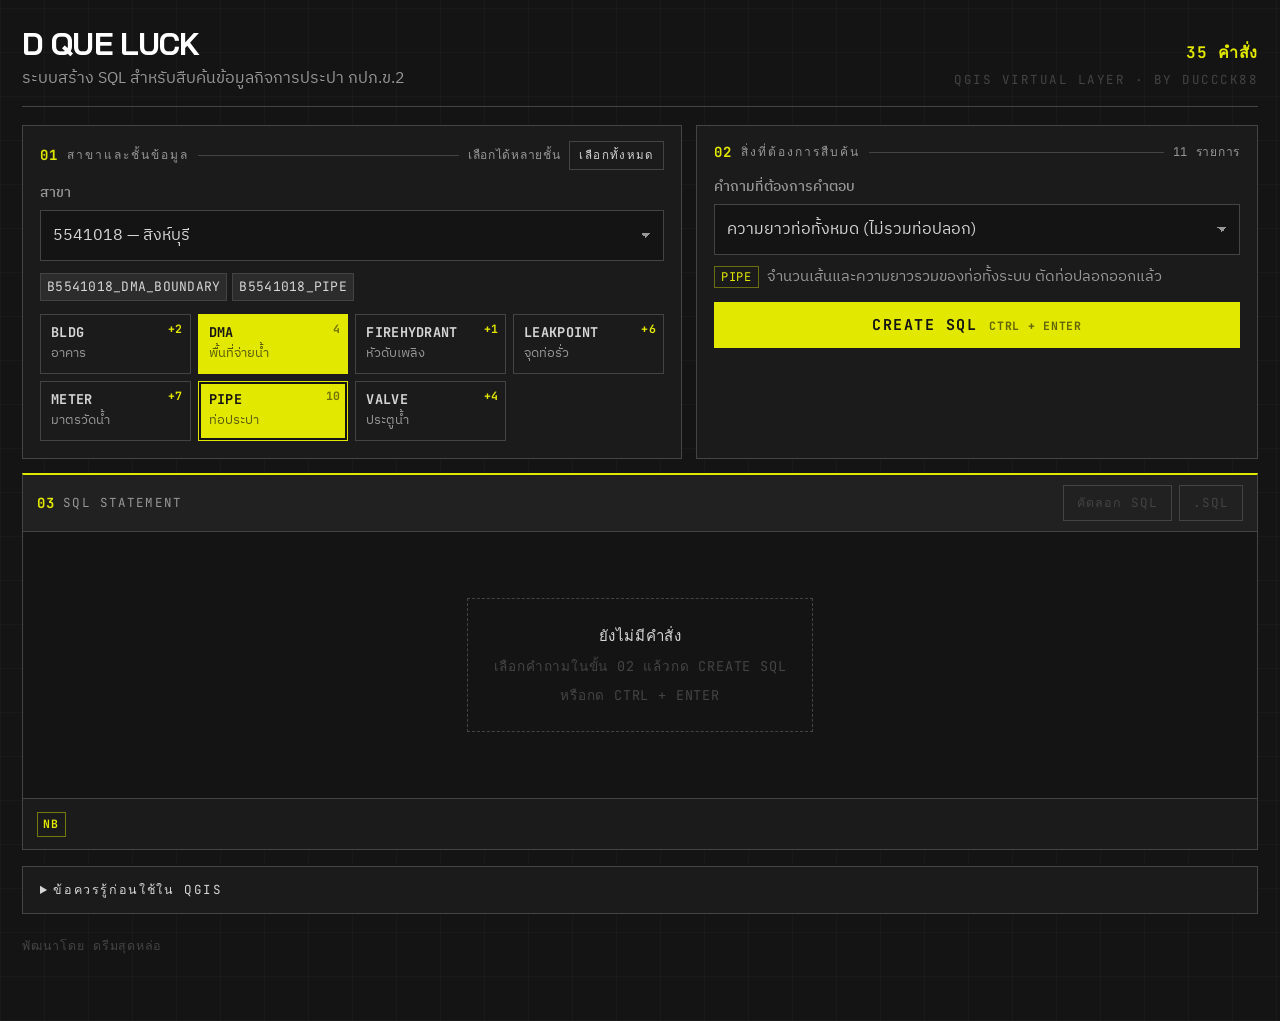
<file: index.html>
<!doctype html>
<html lang="th">
<head>
<meta charset="utf-8">
<meta name="viewport" content="width=device-width, initial-scale=1">
<title>D QUE LUCK</title>
<link rel="preconnect" href="https://fonts.googleapis.com">
<link rel="preconnect" href="https://fonts.gstatic.com" crossorigin>
<link rel="stylesheet" href="https://fonts.googleapis.com/css2?family=Bai+Jamjuree:wght@500;600;700&family=IBM+Plex+Sans+Thai:wght@300;400;500;600&family=JetBrains+Mono:wght@400;500;700&display=swap">
<style>
:root{
  --ink:#141414;      /* พื้นหลัง */
  --gray:#444444;     /* เส้นขอบ, พื้นยกระดับ */
  --mid:#979797;      /* ตัวอักษรรอง */
  --pale:#D6D6D6;     /* ตัวอักษรหลัก */
  --acid:#E2E800;     /* สีเน้น */
  --surface:#1B1B1B;
  --surface-2:#212121;
  --display:'Bai Jamjuree','Trebuchet MS',system-ui,sans-serif;
  --body:'IBM Plex Sans Thai','Bai Jamjuree',system-ui,sans-serif;
  --mono:'JetBrains Mono',ui-monospace,Consolas,monospace;
}
*{box-sizing:border-box}
html,body{margin:0}
body{
  background:var(--ink);
  background-image:
    repeating-linear-gradient(0deg,rgba(151,151,151,.045) 0 1px,transparent 1px 44px),
    repeating-linear-gradient(90deg,rgba(151,151,151,.045) 0 1px,transparent 1px 44px);
  color:var(--pale);font-family:var(--body);line-height:1.6;-webkit-font-smoothing:antialiased;
}
a{color:var(--acid)}
a:hover{color:var(--pale)}
.wrap{max-width:1280px;margin:0 auto;padding:26px 22px 64px}

/* ---------- หัวเรื่อง ---------- */
.masthead{display:flex;flex-wrap:wrap;gap:16px;align-items:flex-end;justify-content:space-between;
  padding-bottom:14px;margin-bottom:18px;border-bottom:1px solid var(--gray)}
.masthead h1{font-family:var(--display);font-weight:700;font-size:clamp(23px, 2.4vw, 31px);
  letter-spacing:-.02em;line-height:1.15;margin:0;color:#fff}
.masthead h1 i{font-style:normal;color:var(--acid)}
.masthead p{margin:6px 0 0;color:var(--mid);font-size:15.5px;max-width:62ch}
.stamp{font-family:var(--mono);font-size:12.5px;letter-spacing:.12em;text-transform:uppercase;
  color:var(--gray);text-align:right;line-height:1.9;white-space:nowrap}
.stamp b{display:block;color:var(--acid);font-weight:700;font-size:16px;letter-spacing:.04em}

/* ---------- แถบควบคุม 01 + 02 ---------- */
.band{display:grid;grid-template-columns:1.08fr .92fr;gap:14px;margin-bottom:14px;align-items:start}
@media(max-width:1000px){.band{grid-template-columns:1fr}}
.panel{background:var(--surface);border:1px solid var(--gray);padding:15px 17px 17px;height:100%}
.eyebrow{font-family:var(--mono);font-size:12px;letter-spacing:.17em;text-transform:uppercase;
  color:var(--mid);display:flex;align-items:center;gap:9px;margin:0 0 12px}
.eyebrow::after{content:"";flex:1;height:1px;background:var(--gray);order:5}
.eyebrow em{font-style:normal;color:var(--acid);font-weight:700;font-size:14px;letter-spacing:.06em}
.eyebrow .tail{color:var(--mid);letter-spacing:.06em;flex:none;order:6}
.eyebrow button{background:none;border:1px solid var(--gray);padding:4px 9px;cursor:pointer;
  font:inherit;font-size:11.5px;letter-spacing:.12em;color:var(--pale);flex:none;order:7;
  transition:background .12s ease,color .12s ease,border-color .12s ease}
.eyebrow button:hover{background:var(--pale);color:var(--ink);border-color:var(--pale)}

label{display:block;font-size:14px;font-weight:500;color:var(--mid);margin:0 0 6px}
select{width:100%;font-family:var(--body);font-size:16px;color:var(--pale);background:var(--ink);
  border:1px solid var(--gray);border-radius:0;padding:11px 12px;appearance:none;
  background-image:linear-gradient(45deg,transparent 50%,var(--mid) 50%),linear-gradient(135deg,var(--mid) 50%,transparent 50%);
  background-position:calc(100% - 17px) 50%,calc(100% - 12px) 50%;
  background-size:5px 5px,5px 5px;background-repeat:no-repeat}
select:hover{border-color:var(--mid)}
select:disabled{color:var(--gray);background-color:#171717}
select:focus-visible,button:focus-visible{outline:2px solid var(--acid);outline-offset:2px}

/* ชื่อตารางจริง */
.preview{margin:12px 0 13px;display:flex;flex-wrap:wrap;gap:5px;font-family:var(--mono);
  font-size:13px;color:var(--gray);line-height:1.7}
.preview b{color:var(--pale);font-weight:400;background:rgba(151,151,151,.13);
  border:1px solid rgba(151,151,151,.22);padding:2px 6px;letter-spacing:.02em}

/* ---------- ปุ่มชั้นข้อมูล ---------- */
.chips{display:grid;grid-template-columns:repeat(4,1fr);gap:7px}
@media(max-width:620px){.chips{grid-template-columns:repeat(2,1fr)}}
.chip{display:block;text-align:left;padding:8px 10px 9px;cursor:pointer;background:transparent;
  border:1px solid var(--gray);color:var(--pale);font-family:var(--body);position:relative;
  transition:background .12s ease,border-color .12s ease,color .12s ease}
.chip b{display:block;font-family:var(--mono);font-size:13.5px;font-weight:700;letter-spacing:.02em;
  color:var(--pale);white-space:nowrap;overflow:hidden;text-overflow:ellipsis}
.chip span{display:block;font-size:13px;color:var(--mid);margin-top:1px}
.chip:hover{border-color:var(--mid);background:rgba(151,151,151,.08)}
.chip[aria-pressed="true"]{background:var(--acid);border-color:var(--acid)}
.chip[aria-pressed="true"] b{color:var(--ink)}
.chip[aria-pressed="true"] span{color:rgba(20,20,20,.66)}
.chip[aria-pressed="true"]:hover{background:var(--acid);border-color:var(--ink)}
.chip[aria-pressed="true"].inuse{box-shadow:inset 0 0 0 2px var(--ink)}
.chip i.badge{position:absolute;top:6px;right:7px;font-style:normal;font-family:var(--mono);
  font-size:11.5px;font-weight:700;letter-spacing:.02em;color:var(--acid)}
.chip[aria-pressed="true"] i.badge{color:rgba(20,20,20,.55)}

/* ตัวช่วยเมื่อไม่มีคำสั่งตรงกับชุดที่เลือก */
.hint{margin-top:12px;border:1px dashed var(--gray);background:rgba(226,232,0,.05);padding:11px 12px}
.hint p{margin:0 0 9px;font-size:14px;color:var(--mid);line-height:1.55}
.hint p b{color:var(--acid);font-weight:600}
.hint .row{display:flex;flex-wrap:wrap;gap:6px}
.hint button{font-family:var(--mono);font-size:12.5px;letter-spacing:.04em;cursor:pointer;
  background:transparent;border:1px solid var(--acid);color:var(--acid);padding:5px 9px;
  transition:background .12s ease,color .12s ease}
.hint button:hover{background:var(--acid);color:var(--ink)}

/* ---------- ขั้น 02 ---------- */
.about{margin:11px 0 0;font-size:14.5px;color:var(--mid);line-height:1.6}
.uses{font-family:var(--mono);font-size:12px;letter-spacing:.06em;color:var(--acid);
  border:1px solid rgba(226,232,0,.4);padding:2px 6px;margin-right:8px;white-space:nowrap}
.go{margin-top:13px;width:100%;padding:13px 20px;border:0;cursor:pointer;background:var(--acid);
  color:var(--ink);font-family:var(--mono);font-weight:700;font-size:15px;letter-spacing:.1em;
  text-transform:uppercase;display:inline-flex;align-items:center;justify-content:center;gap:12px;
  transition:transform .12s ease,box-shadow .12s ease,background .12s ease,color .12s ease}
.go:hover:not(:disabled){transform:translateY(-1px);box-shadow:0 5px 0 -1px rgba(226,232,0,.28)}
.go:active{transform:translateY(0);box-shadow:none}
.go:disabled{background:transparent;border:1px dashed var(--gray);color:var(--gray);cursor:not-allowed}
.go span{font-size:11.5px;opacity:.62;letter-spacing:.06em}

/* ---------- ขั้น 03 กล่องคำสั่ง ---------- */
.plate{position:relative;background:var(--surface);border:1px solid var(--gray);
  border-top:2px solid var(--acid)}
.plate-head{display:flex;flex-wrap:wrap;gap:10px;align-items:center;justify-content:space-between;
  padding:10px 14px;border-bottom:1px solid var(--gray);background:var(--surface-2)}
.trace{font-family:var(--mono);font-size:12.5px;letter-spacing:.09em;text-transform:uppercase;
  color:var(--mid);display:flex;flex-wrap:wrap;align-items:center;gap:8px;min-width:0}
.trace em{font-style:normal;font-weight:700;color:var(--acid);font-size:14px}
.trace b{color:var(--pale);font-weight:700}
.trace i{font-style:normal;color:var(--gray)}
.trace span{text-transform:none;letter-spacing:.02em;font-family:var(--body);font-size:14px;color:var(--mid)}
.tools{display:flex;gap:7px}
.tool{font-family:var(--mono);font-size:12.5px;letter-spacing:.08em;text-transform:uppercase;
  background:transparent;border:1px solid var(--gray);color:var(--pale);padding:7px 13px;cursor:pointer;
  transition:background .12s ease,border-color .12s ease,color .12s ease}
.tool:hover:not(:disabled){background:var(--pale);color:var(--ink);border-color:var(--pale)}
.tool:disabled{color:var(--gray);cursor:not-allowed}
.tool.primary{border-color:var(--acid);color:var(--acid)}
.tool.primary:hover:not(:disabled){background:var(--acid);color:var(--ink)}
.tool.primary:disabled{border-color:var(--gray);color:var(--gray)}
.tool.done{background:var(--acid);border-color:var(--acid);color:var(--ink)}

.code-area{display:flex;overflow-x:auto;background:var(--ink)}
.gutter{flex:none;white-space:pre;padding:20px 12px 22px 16px;text-align:right;font-family:var(--mono);
  font-size:15.5px;line-height:28px;color:var(--gray);border-right:1px solid var(--gray);
  user-select:none;background:var(--surface)}
.code{flex:1;margin:0;padding:20px 22px 22px;font-family:var(--mono);font-size:15.5px;
  line-height:28px;white-space:pre;tab-size:4;color:var(--pale)}
.code .line{display:block;min-height:28px}
.code .line:hover{background:rgba(226,232,0,.06)}
.reveal .line{animation:draw .2s ease-out both}
@keyframes draw{from{opacity:0;transform:translateX(-4px)}to{opacity:1;transform:none}}
@media(prefers-reduced-motion:reduce){.reveal .line{animation:none}.go:hover{transform:none}}
.k{color:var(--acid);font-weight:700}
.f{color:var(--pale);font-weight:700}
.s{color:var(--mid)}
.n{color:var(--acid);background:rgba(226,232,0,.11);padding:0 3px}

.empty{padding:66px 24px;text-align:center;color:var(--mid);background:var(--ink)}
.empty .box{display:inline-block;border:1px dashed var(--gray);padding:22px 26px;
  font-family:var(--mono);font-size:13.5px;letter-spacing:.06em;line-height:2.1;color:var(--gray)}
.empty .box b{display:block;color:var(--pale);font-size:15px;letter-spacing:.04em;font-weight:500}
.note{padding:12px 14px;font-size:14.5px;color:var(--mid);display:flex;gap:10px;align-items:flex-start;
  border-top:1px solid var(--gray);background:var(--surface)}
.note::before{content:"NB";font-family:var(--mono);font-size:11.5px;font-weight:700;letter-spacing:.12em;
  color:var(--acid);border:1px solid rgba(226,232,0,.45);padding:2px 5px;flex:none;margin-top:1px}

/* ---------- ท้ายหน้า ---------- */
details{margin-top:16px;background:var(--surface);border:1px solid var(--gray);padding:13px 17px}
summary{cursor:pointer;font-family:var(--mono);font-size:12.5px;letter-spacing:.13em;
  text-transform:uppercase;color:var(--pale)}
summary:hover{color:var(--acid)}
details ul{margin:13px 0 3px;padding-left:18px;font-size:15px;color:var(--mid);line-height:1.8}
details code{font-family:var(--mono);font-size:14px;background:rgba(226,232,0,.1);padding:1px 5px;color:var(--acid)}
footer{margin-top:20px;font-family:var(--mono);font-size:12.5px;letter-spacing:.06em;color:var(--gray);line-height:1.9}

</style>
</head>
<body>
<div class="wrap">
  <header class="masthead">
    <div>
      <h1>D QUE LUCK</h1>
      <p>ระบบสร้าง SQL สำหรับสืบค้นข้อมูลกิจการประปา กปภ.ข.2</p>
    </div>
    <div class="stamp"><b id="total">— คำสั่ง</b>QGIS Virtual Layer · BY DUCCCK88</div>
  </header>

  <div class="band">
    <section class="panel">
      <p class="eyebrow"><em>01</em> สาขาและชั้นข้อมูล<span class="tail">เลือกได้หลายชั้น</span><button type="button" id="all">เลือกทั้งหมด</button></p>
      <label for="branch">สาขา</label>
      <select id="branch"></select>
      <p class="preview" id="preview"></p>
      <div class="chips" id="chips"></div>
      <div class="hint" id="hint" hidden></div>
    </section>

    <section class="panel">
      <p class="eyebrow"><em>02</em> สิ่งที่ต้องการสืบค้น<span class="tail" id="qcount"></span></p>
      <label for="q">คำถามที่ต้องการคำตอบ</label>
      <select id="q"></select>
      <p class="about" id="about"></p>
      <button class="go" id="go">Create SQL <span>Ctrl + Enter</span></button>
    </section>
  </div>

  <section class="plate">
    <div class="plate-head">
      <div class="trace" id="trace"><em>03</em> SQL Statement</div>
      <div class="tools">
        <button class="tool primary" id="copy" disabled>คัดลอก SQL</button>
        <button class="tool" id="dl" disabled>.sql</button>
      </div>
    </div>
    <div id="out"></div>
    <div class="note" id="note" hidden></div>
  </section>

  <details>
    <summary>ข้อควรรู้ก่อนใช้ใน QGIS</summary>
    <ul>
      <li>เปิดที่ <code>Layer › Add Layer › Add/Edit Virtual Layer</code> วางคำสั่งในช่อง Query — ชั้นข้อมูลที่อ้างถึงต้องเปิดอยู่ในโปรเจกต์และชื่อเลเยอร์ต้องตรงกับที่ใช้ในคำสั่ง</li>
      <li>ระยะทางและพื้นที่คิดตามหน่วยของระบบพิกัด ค่าที่ระบุเป็นเมตรจะถูกต้องเมื่อข้อมูลอยู่ในระบบพิกัดแบบเมตร เช่น EPSG:32647 หรือ 32648</li>
      <li>ท่อปลอก (<code>functionId = 6</code>) ถูกตัดออกจากคำสั่งที่คิดความยาวท่อทุกคำสั่ง</li>
    </ul>
  </details>

  <footer>พัฒนาโดย ดรีมสุดหล่อ</footer>
</div>
<script src="queries.js?v=2026-10-20"></script>
<script>
/* ตรรกะการทำงาน — ต่อยอดจากไฟล์เดิม เพิ่มเฉพาะตัวช่วยด้านการมองเห็น
   LAYERS, BRANCHES, TABLE_SUFFIX, CATALOG มาจาก queries.js */

window.initApp = function initApp(){

const picked = new Set(['PIPE','DMA']);
let visible = [], idx = 0, sql = '';
const $ = id => document.getElementById(id);

/* ---------- สาขาและชื่อตาราง ---------- */
BRANCHES.forEach(([code, name]) => {
  const o = document.createElement('option');
  o.value = code; o.textContent = code + ' — ' + name;
  $('branch').appendChild(o);
});
$('branch').value = '5541018';

const tableName = k => 'B' + $('branch').value + '_' + (TABLE_SUFFIX[k] || k);
const LAYER_RE = new RegExp('\\b(' + LAYERS.map(L => L.k).join('|') + ')\\b', 'g');
const expand = s => s.replace(LAYER_RE, m => tableName(m));

function drawPreview(){
  const box = $('preview');
  box.innerHTML = '';
  const order = LAYERS.filter(L => picked.has(L.k));
  if(!order.length){ box.textContent = 'เลือกชั้นข้อมูลเพื่อดูชื่อตารางที่จะใช้ในคำสั่ง'; return; }
  order.forEach(L => {
    const b = document.createElement('b');
    b.textContent = tableName(L.k);
    box.appendChild(b);
  });
}

$('branch').addEventListener('change', () => { drawPreview(); regenerate(); });

/* ---------- ปุ่มชั้นข้อมูล ---------- */
const chipOf = {};
LAYERS.forEach(L => {
  const btn = document.createElement('button');
  btn.className = 'chip'; btn.type = 'button'; btn.dataset.layer = L.k;
  btn.setAttribute('aria-pressed', String(picked.has(L.k)));
  const b = document.createElement('b'); b.textContent = L.k;
  const s = document.createElement('span'); s.textContent = L.th;
  const badge = document.createElement('i'); badge.className = 'badge';
  btn.append(b, s, badge);
  btn.addEventListener('click', () => {
    picked.has(L.k) ? picked.delete(L.k) : picked.add(L.k);
    btn.setAttribute('aria-pressed', String(picked.has(L.k)));
    refresh();
  });
  chipOf[L.k] = btn;
  $('chips').appendChild(btn);
});

$('all').addEventListener('click', () => {
  const on = picked.size < LAYERS.length;
  picked.clear();
  if(on) LAYERS.forEach(L => picked.add(L.k));
  document.querySelectorAll('.chip').forEach(c =>
    c.setAttribute('aria-pressed', String(picked.has(c.dataset.layer))));
  $('all').textContent = on ? 'ล้างทั้งหมด' : 'เลือกทั้งหมด';
  refresh();
});

$('total').textContent = CATALOG.length + ' คำสั่ง';

/* ---------- ตัวช่วย: นับคำสั่งที่ปลดล็อกได้ ---------- */
const countFor = set => CATALOG.filter(q => q.req.every(r => set.has(r))).length;

function drawBadges(){
  const base = countFor(picked);
  LAYERS.forEach(L => {
    const badge = chipOf[L.k].querySelector('.badge');
    if(picked.has(L.k)){
      const n = visible.filter(q => q.req.includes(L.k)).length;
      badge.textContent = n ? String(n) : '';
    }else{
      const test = new Set(picked); test.add(L.k);
      const gain = countFor(test) - base;
      badge.textContent = gain > 0 ? '+' + gain : '';
    }
  });
}

/* ตัวช่วยเมื่อไม่มีคำสั่งตรงกับชุดที่เลือก */
function drawHint(){
  const box = $('hint');
  box.innerHTML = '';
  if(visible.length){ box.hidden = true; return; }
  box.hidden = false;
  const base = countFor(picked);
  const gains = LAYERS.filter(L => !picked.has(L.k)).map(L => {
    const test = new Set(picked); test.add(L.k);
    return {k:L.k, th:L.th, gain:countFor(test) - base};
  }).filter(g => g.gain > 0).sort((a, b) => b.gain - a.gain).slice(0, 4);

  const p = document.createElement('p');
  if(!picked.size){
    p.textContent = 'ยังไม่ได้เลือกชั้นข้อมูล — กดปุ่มด้านบนตามชั้นที่เปิดอยู่ในโปรเจกต์ QGIS';
  }else if(gains.length){
    p.innerHTML = 'ชุดชั้นข้อมูลนี้ยังไม่ตรงกับคำสั่งใด <b>เพิ่มอีกหนึ่งชั้น</b> เพื่อปลดล็อก';
  }else{
    p.textContent = 'ไม่มีคำสั่งสำหรับชุดนี้ ลองเอาบางชั้นออกแล้วเลือกใหม่';
  }
  box.appendChild(p);
  if(gains.length){
    const row = document.createElement('div'); row.className = 'row';
    gains.forEach(g => {
      const b = document.createElement('button');
      b.type = 'button';
      b.textContent = '+ ' + g.k + '  (' + g.gain + ' คำสั่ง)';
      b.addEventListener('click', () => {
        picked.add(g.k);
        chipOf[g.k].setAttribute('aria-pressed', 'true');
        refresh();
      });
      row.appendChild(b);
    });
    box.appendChild(row);
  }
}

/* ---------- กรองคำถามตามชั้นข้อมูลที่เลือก ---------- */
function refresh(){
  drawPreview();
  visible = CATALOG.filter(q => q.req.every(r => picked.has(r)));
  idx = 0;
  const sel = $('q');
  sel.innerHTML = '';
  sel.disabled = visible.length === 0;
  $('go').disabled = visible.length === 0;

  if(!visible.length){
    const o = document.createElement('option');
    o.textContent = picked.size ? 'ไม่มีคำสั่งสำหรับชุดชั้นข้อมูลนี้ — เลือกเพิ่มอีกชั้น' : 'ยังไม่ได้เลือกชั้นข้อมูล';
    sel.appendChild(o);
    $('qcount').textContent = '0 รายการ';
    $('about').textContent = 'คำสั่งจะแสดงเมื่อเลือกชั้นข้อมูลที่คำสั่งนั้นต้องใช้ครบทุกชั้น เช่น ความยาวท่อในแต่ละ DMA ต้องเลือกทั้ง PIPE และ DMA';
    markInUse([]);
    drawBadges(); drawHint();
    resetPlate();
    return;
  }

  const groups = {};
  visible.forEach((q, i) => (groups[q.req[0]] = groups[q.req[0]] || []).push(i));
  Object.keys(groups).forEach(g => {
    const th = (LAYERS.find(L => L.k === g) || {}).th || '';
    const og = document.createElement('optgroup');
    og.label = g + ' · ' + th;
    groups[g].forEach(i => {
      const o = document.createElement('option');
      o.value = String(i); o.textContent = visible[i].n;
      og.appendChild(o);
    });
    sel.appendChild(og);
  });
  sel.value = '0';
  $('qcount').textContent = visible.length + ' รายการ';
  drawBadges(); drawHint();
  describe();
}

/* ทำเครื่องหมายว่าคำสั่งที่เลือกใช้ชั้นข้อมูลใดร่วมกัน */
function markInUse(req){
  LAYERS.forEach(L => chipOf[L.k].classList.toggle('inuse', req.indexOf(L.k) > -1));
}

function describe(){
  const q = visible[idx];
  $('about').innerHTML = '';
  const tag = document.createElement('span');
  tag.className = 'uses'; tag.textContent = q.req.join(' + ');
  $('about').append(tag, document.createTextNode(q.a));
  markInUse(q.req);
}

$('q').addEventListener('change', () => { idx = Number($('q').value); describe(); });

function resetPlate(){
  $('out').innerHTML = '<div class="empty"><div class="box"><b>ยังไม่มีคำสั่ง</b>เลือกคำถามในขั้น 02 แล้วกด CREATE SQL<br>หรือกด CTRL + ENTER</div></div>';
  $('note').hidden = true; sql = '';
  $('copy').disabled = true; $('dl').disabled = true;
  const t = $('trace'); t.innerHTML = '';
  const e = document.createElement('em'); e.textContent = '03';
  t.append(e, document.createTextNode('SQL Statement'));
}

/* ---------- ระบายสีไวยากรณ์ ---------- */
const KW = 'SELECT|FROM|WHERE|AND|OR|NOT|NULL|AS|ON|JOIN|LEFT|RIGHT|INNER|OUTER|GROUP|ORDER|BY|HAVING|LIMIT|DISTINCT|EXISTS|UNION|ALL|CASE|WHEN|THEN|ELSE|END|IS|IN|ASC|DESC|CAST|INTEGER';
const FN = 'ST_[A-Za-z0-9_]+|count|sum|min|max|avg|round|abs|coalesce|strftime|group_concat';
const RE = new RegExp("('[^']*')|\\b(" + FN + ")\\b|\\b(" + KW + ")\\b|\\b(\\d+(?:\\.\\d+)?)\\b", 'g');
const esc = s => s.replace(/&/g, '&amp;').replace(/</g, '&lt;').replace(/>/g, '&gt;');
const paint = line => esc(line).replace(RE, (m, s, f, k, n) =>
  s ? '<i class="s">' + s + '</i>' :
  f ? '<i class="f">' + f + '</i>' :
  k ? '<i class="k">' + k + '</i>' :
      '<i class="n">' + n + '</i>');

/* ---------- สร้างคำสั่ง ---------- */
function create(){
  if(!visible.length) return;
  const item = visible[idx];
  sql = expand(item.sql);
  const lines = sql.split('\n');

  $('out').innerHTML = '';
  const area = document.createElement('div'); area.className = 'code-area';
  const gut = document.createElement('div'); gut.className = 'gutter';
  gut.textContent = lines.map((_, i) => i + 1).join('\n');
  const pre = document.createElement('pre'); pre.className = 'code reveal';
  pre.innerHTML = lines.map(l => '<span class="line">' + (paint(l) || '&nbsp;') + '</span>').join('');
  Array.from(pre.children).forEach((el, i) => el.style.animationDelay = Math.min(i * 12, 420) + 'ms');
  area.append(gut, pre); $('out').appendChild(area);

  const t = $('trace'); t.innerHTML = '';
  const e = document.createElement('em'); e.textContent = '03';
  const br = document.createElement('b');
  br.textContent = ($('branch').selectedOptions[0].textContent.split(' — ')[1] || '');
  const sep1 = document.createElement('i'); sep1.textContent = '/';
  const lay = document.createElement('b'); lay.textContent = item.req.join(' + ');
  const sep2 = document.createElement('i'); sep2.textContent = '/';
  const nm = document.createElement('span'); nm.textContent = item.n;
  const cnt = document.createElement('i'); cnt.textContent = lines.length + ' บรรทัด';
  t.append(e, br, sep1, lay, sep2, nm, cnt);

  $('note').hidden = false;
  $('note').textContent = item.note;
  $('copy').disabled = false; $('dl').disabled = false;
}

function regenerate(){ if(sql) create(); }

$('go').addEventListener('click', create);
document.addEventListener('keydown', e => {
  if((e.ctrlKey || e.metaKey) && e.key === 'Enter'){ e.preventDefault(); create(); }
});

/* ---------- คัดลอก / ดาวน์โหลด ---------- */
$('copy').addEventListener('click', async () => {
  const btn = $('copy');
  try{ await navigator.clipboard.writeText(sql); }
  catch(err){
    const ta = document.createElement('textarea');
    ta.value = sql; ta.style.position = 'fixed'; ta.style.opacity = '0';
    document.body.appendChild(ta); ta.select();
    try{ document.execCommand('copy'); }
    catch(e2){ btn.textContent = 'คัดลอกไม่สำเร็จ'; return; }
    finally{ ta.remove(); }
  }
  btn.textContent = 'คัดลอกแล้ว'; btn.classList.add('done');
  setTimeout(() => { btn.textContent = 'คัดลอก SQL'; btn.classList.remove('done'); }, 1600);
});

$('dl').addEventListener('click', () => {
  const blob = new Blob([sql], {type:'text/plain;charset=utf-8'});
  const a = document.createElement('a');
  a.href = URL.createObjectURL(blob);
  a.download = $('branch').value + '_' + visible[idx].req[0].toLowerCase() + '.sql';
  a.click(); URL.revokeObjectURL(a.href);
});

refresh();
resetPlate();
};

initApp();
</script>
</body>
</html>
</file>
